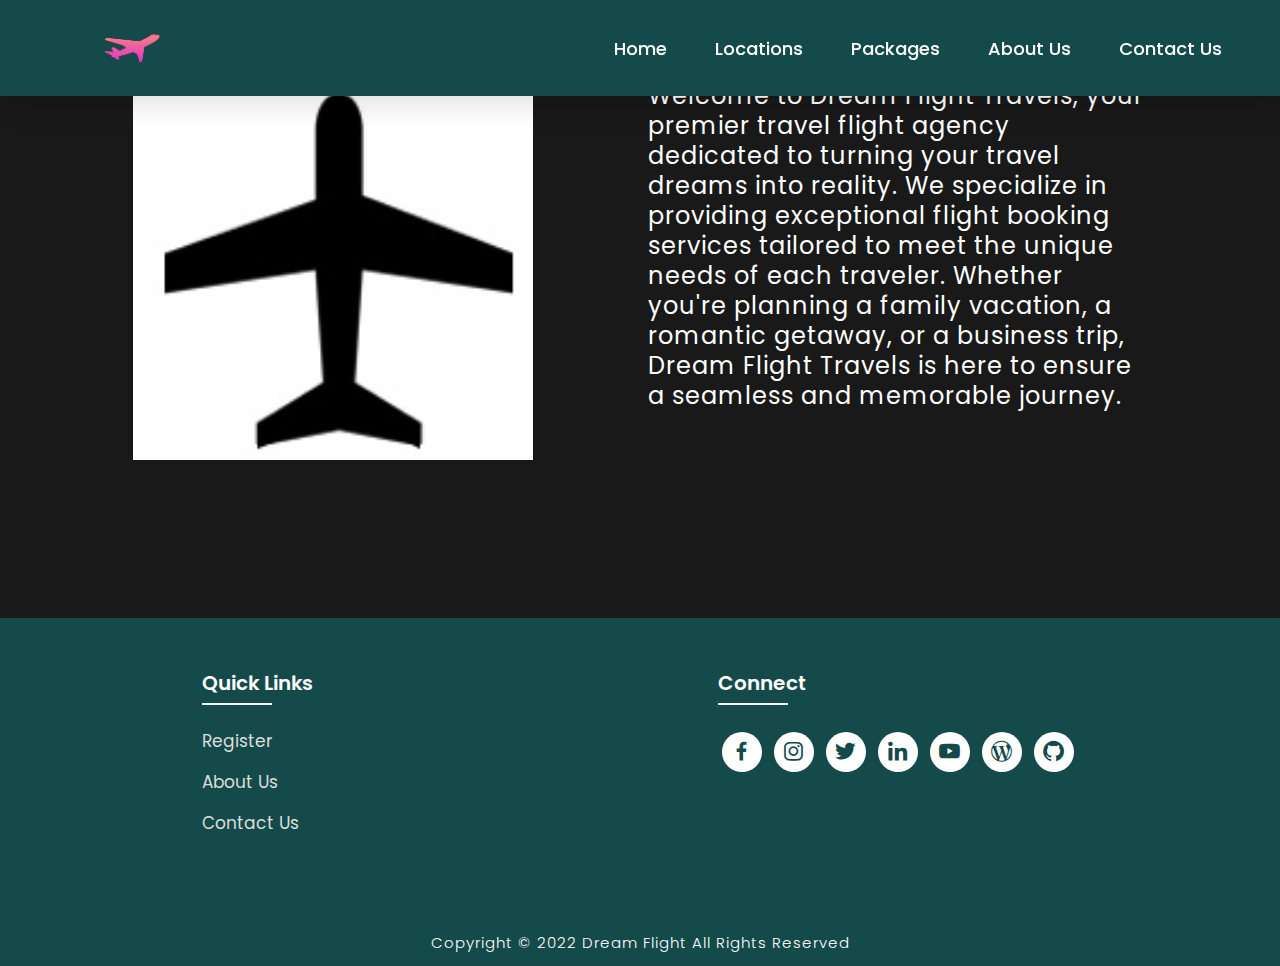
<file: about.html>
<!DOCTYPE html>
<html lang="en">
<head>
    <meta charset="UTF-8">
    <meta http-equiv="X-UA-Compatible" content="IE=edge">
    <meta name="viewport" content="width=device-width, initial-scale=1.0">
    <title>About Us</title>
    <link rel="icon" href="./files/logo.png">
    <link rel="stylesheet" type="text/css" href="css/style.css">
    <link rel="preconnect" href="https://fonts.googleapis.com">
    <link rel="preconnect" href="https://fonts.gstatic.com" crossorigin>
    <link href="https://fonts.googleapis.com/css2?family=Paytone+One&family=Poppins:wght@100;200;300;400;500;600;700;800;900&display=swap" rel="stylesheet">
    <link rel="stylesheet"
    href="https://unpkg.com/boxicons@latest/css/boxicons.min.css">
    
</head>
<body class="aboutbody">
        <nav>
            <img src="./files/logo.png" class="logo" alt="Logo" title="Dream Flight Travels">

            <ul class="navbar">
                <li>
                    <a href="./index.html">Home</a>
                    <a href="./index.html#locations">Locations</a>
                    <a href="./index.html#package">Packages</a>
                    <a href="./about.html">About Us</a>
                    <a href="./contact.html">Contact Us</a>
                </li>
            </ul>
        </nav>
        
    <section class="about">
           <div class="main">
            <img src="./files/1a.jpg" alt="My Photo">
            <div class="abt-text">
               
                <p>Welcome to Dream Flight Travels, your premier travel flight agency dedicated to turning your travel dreams into reality. We specialize in providing exceptional flight booking services tailored to meet the unique needs of each traveler. Whether you're planning a family vacation, a romantic getaway, or a business trip, Dream Flight Travels is here to ensure a seamless and memorable journey.</p>
                

                <div class="connect-section">


                </div>
            </div>
            

           </div>
           

    </section>


    <!-- Footer -->

<!-- Footer -->

<section class="footer">
    <div class="foot">
        <div class="footer-content">
            
            <div class="footlinks">
                <h4>Quick Links</h4>
                <ul>
                    <li><a href="./register.html">Register</a></li>
                    <li><a href="./about.html">About Us</a></li>
                    <li><a href="./contact.html">Contact Us</a></li>
                </ul>
            </div>

            <div class="footlinks">
                <h4>Connect</h4>
                <div class="social">
                    <a href="#" target="_blank"><i class='bx bxl-facebook'></i></a>
                    <a href="#" target="_blank"><i class='bx bxl-instagram' ></i></a>
                    <a href="#" target="_blank"><i class='bx bxl-twitter' ></i></a>
                    <a href="#" target="_blank"><i class='bx bxl-linkedin' ></i></a>
                    <a href="#" target="_blank"><i class='bx bxl-youtube' ></i></a>
                    <a href="#" target="_blank"><i class='bx bxl-wordpress' ></i></a>
                    <a href="#" target="_blank"><i class='bx bxl-github'></i></a>
                </div>
            </div>
            
        </div>
    </div>

    <div class="end">
        <p>Copyright © 2022 Dream Flight  All Rights Reserved</p>
    </div>
</section>

</body>
</html>
</file>
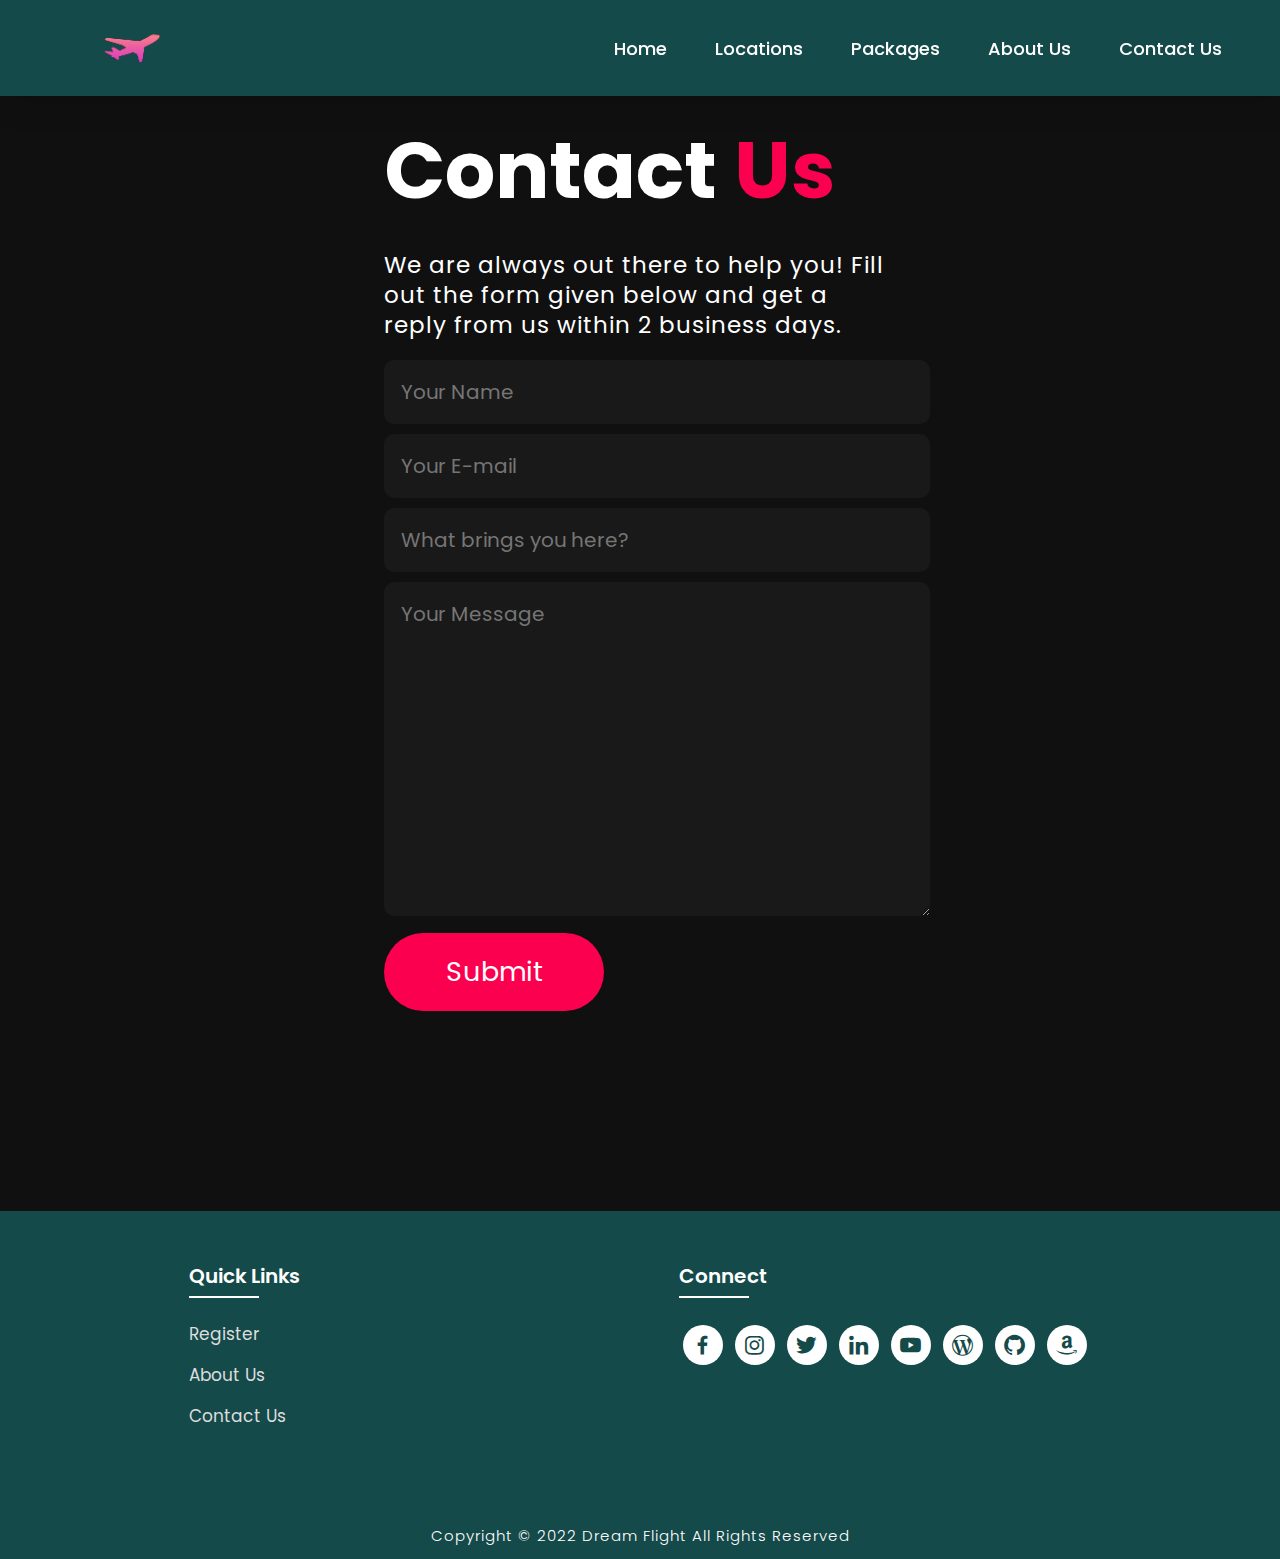
<file: contact.html>
<!DOCTYPE html>
<html lang="en">
<head>
    <meta charset="UTF-8">
    <meta http-equiv="X-UA-Compatible" content="IE=edge">
    <meta name="viewport" content="width=device-width, initial-scale=1.0">
    <title>Contact Us</title>
    <link rel="icon" href="./files/logo.png">
    <link rel="stylesheet" type="text/css" href="css/style.css">
    <link rel="preconnect" href="https://fonts.googleapis.com">
    <link rel="preconnect" href="https://fonts.gstatic.com" crossorigin>
    <link href="https://fonts.googleapis.com/css2?family=Paytone+One&family=Poppins:wght@100;200;300;400;500;600;700;800;900&display=swap" rel="stylesheet">   
    <link rel="stylesheet"
    href="https://unpkg.com/boxicons@latest/css/boxicons.min.css">
    
</head>

<body class="contactbody">
           <nav>
            <img src="./files/logo.png" class="logo" alt="Logo" title="FirstFlight Travels">

            <ul class="navbar">
                <li>
                    <a href="./index.html">Home</a>
                    <a href="./index.html#locations">Locations</a>
                    <a href="./index.html#package">Packages</a>
                    <a href="./about.html">About Us</a>
                    <a href="./contact.html">Contact Us</a>
                </li>
            </ul>
        </nav>

        <section class="contact">
            <div class="contact-form">
                <h1>Contact <span>Us</span></h1>
                <p>We are always out there to help you! Fill out the form given below and get a reply from us within 2 business days.</p>
            <form action="">
                <input type="text" name="myname" placeholder="Your Name" required>
                <input type="email" name="email" placeholder="Your E-mail" required>
                <input type="text" name="subject" placeholder="What brings you here?" required>
                <textarea name="message" cols="30" rows="10" placeholder="Your Message" required></textarea>
                <input type="submit" value="Submit" class="submit-btn">
            </form>
            </div>
            
        </section>

<!-- Footer -->

<section class="footer">
    <div class="foot">
        <div class="footer-content">
            
            <div class="footlinks">
                <h4>Quick Links</h4>
                <ul>
                    <li><a href="./register.html">Register</a></li>
                    <li><a href="./about.html">About Us</a></li>
                    <li><a href="./contact.html">Contact Us</a></li>
                </ul>
            </div>

            <div class="footlinks">
                <h4>Connect</h4>
                <div class="social">
                    <a href="#" target="_blank"><i class='bx bxl-facebook'></i></a>
                        <a href="#" target="_blank"><i class='bx bxl-instagram' ></i></a>
                        <a href="#" target="_blank"><i class='bx bxl-twitter' ></i></a>
                        <a href="#" target="_blank"><i class='bx bxl-linkedin' ></i></a>
                        <a href="#" target="_blank"><i class='bx bxl-youtube' ></i></a>
                        <a href="#" target="_blank"><i class='bx bxl-wordpress' ></i></a>
                        <a href="#" target="_blank"><i class='bx bxl-github'></i></a>
                        <a href="#" target="_blank"><i class='bx bxl-amazon'></i></a>
                </div>
            </div>
            
        </div>
    </div>

    <div class="end">
        <p>Copyright © 2022 Dream Flight  All Rights Reserved</p>
    </div>
</section>

</body>
</html>
</file>
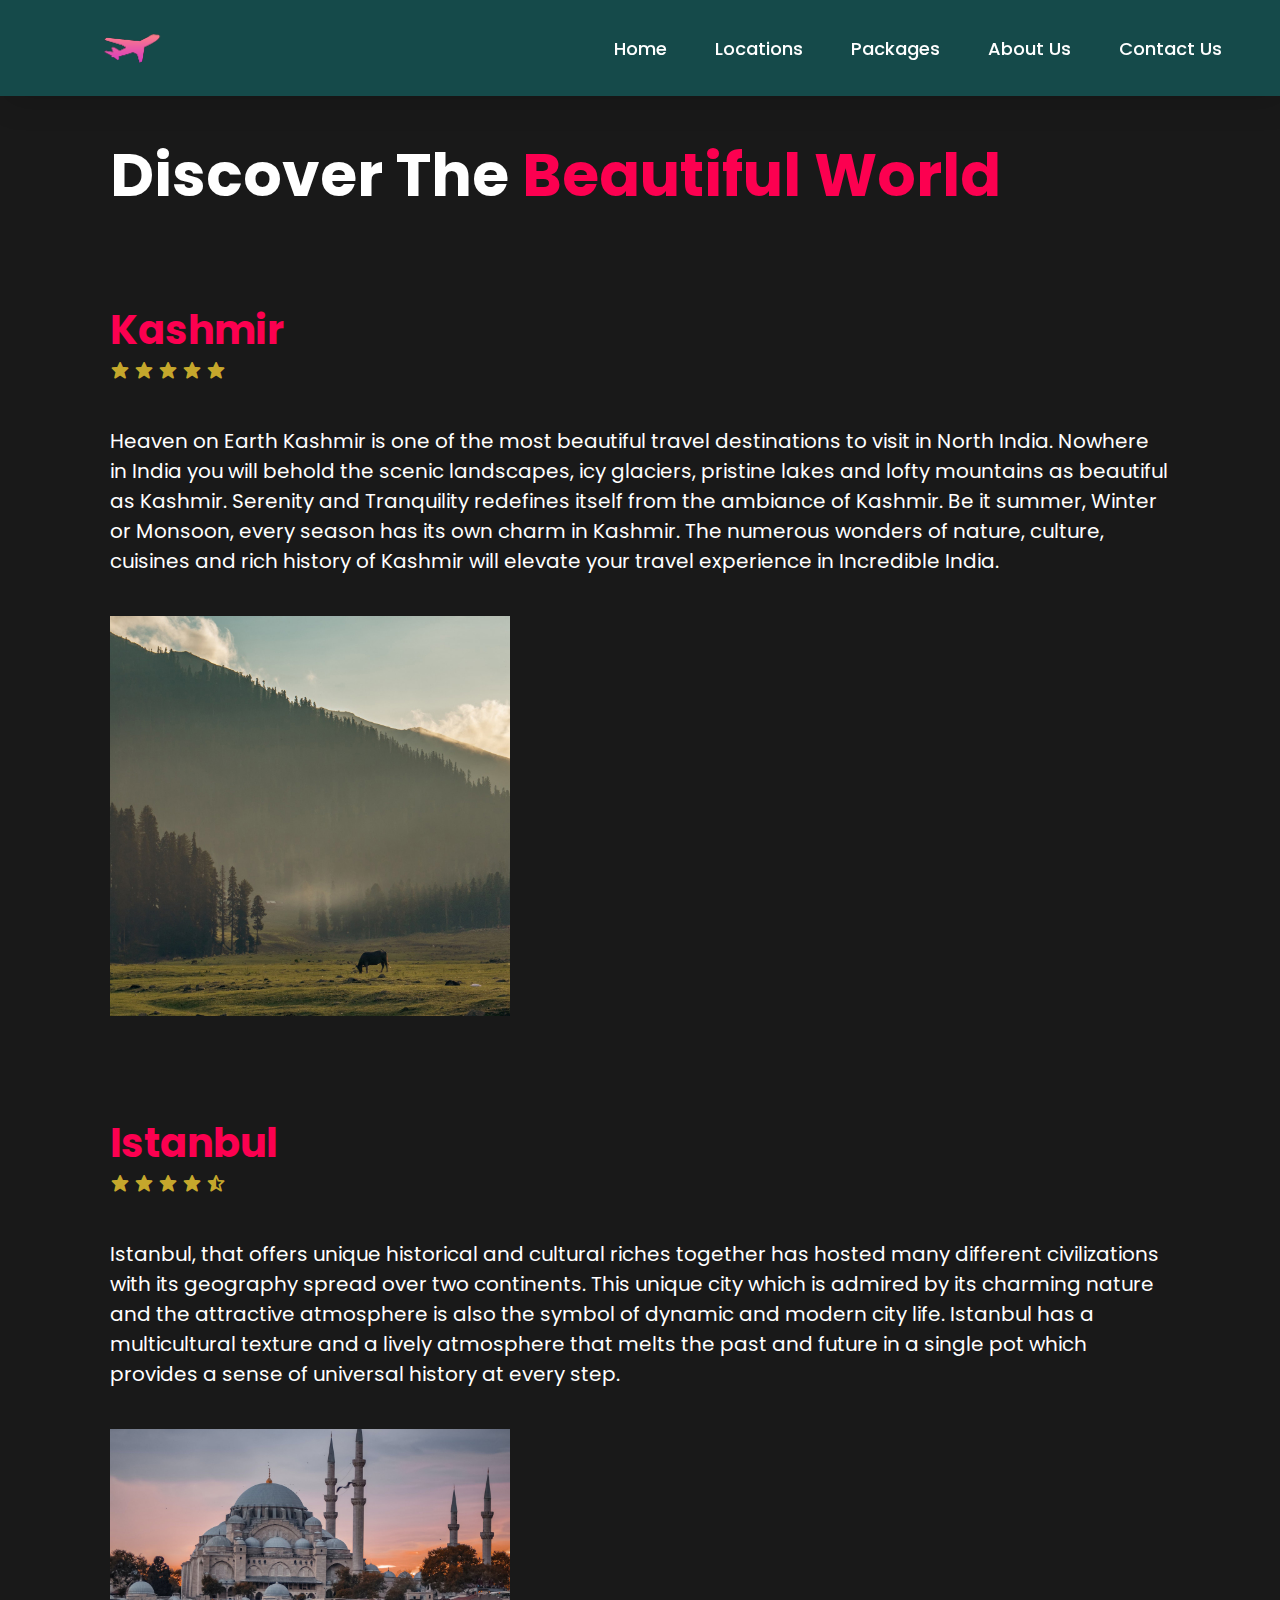
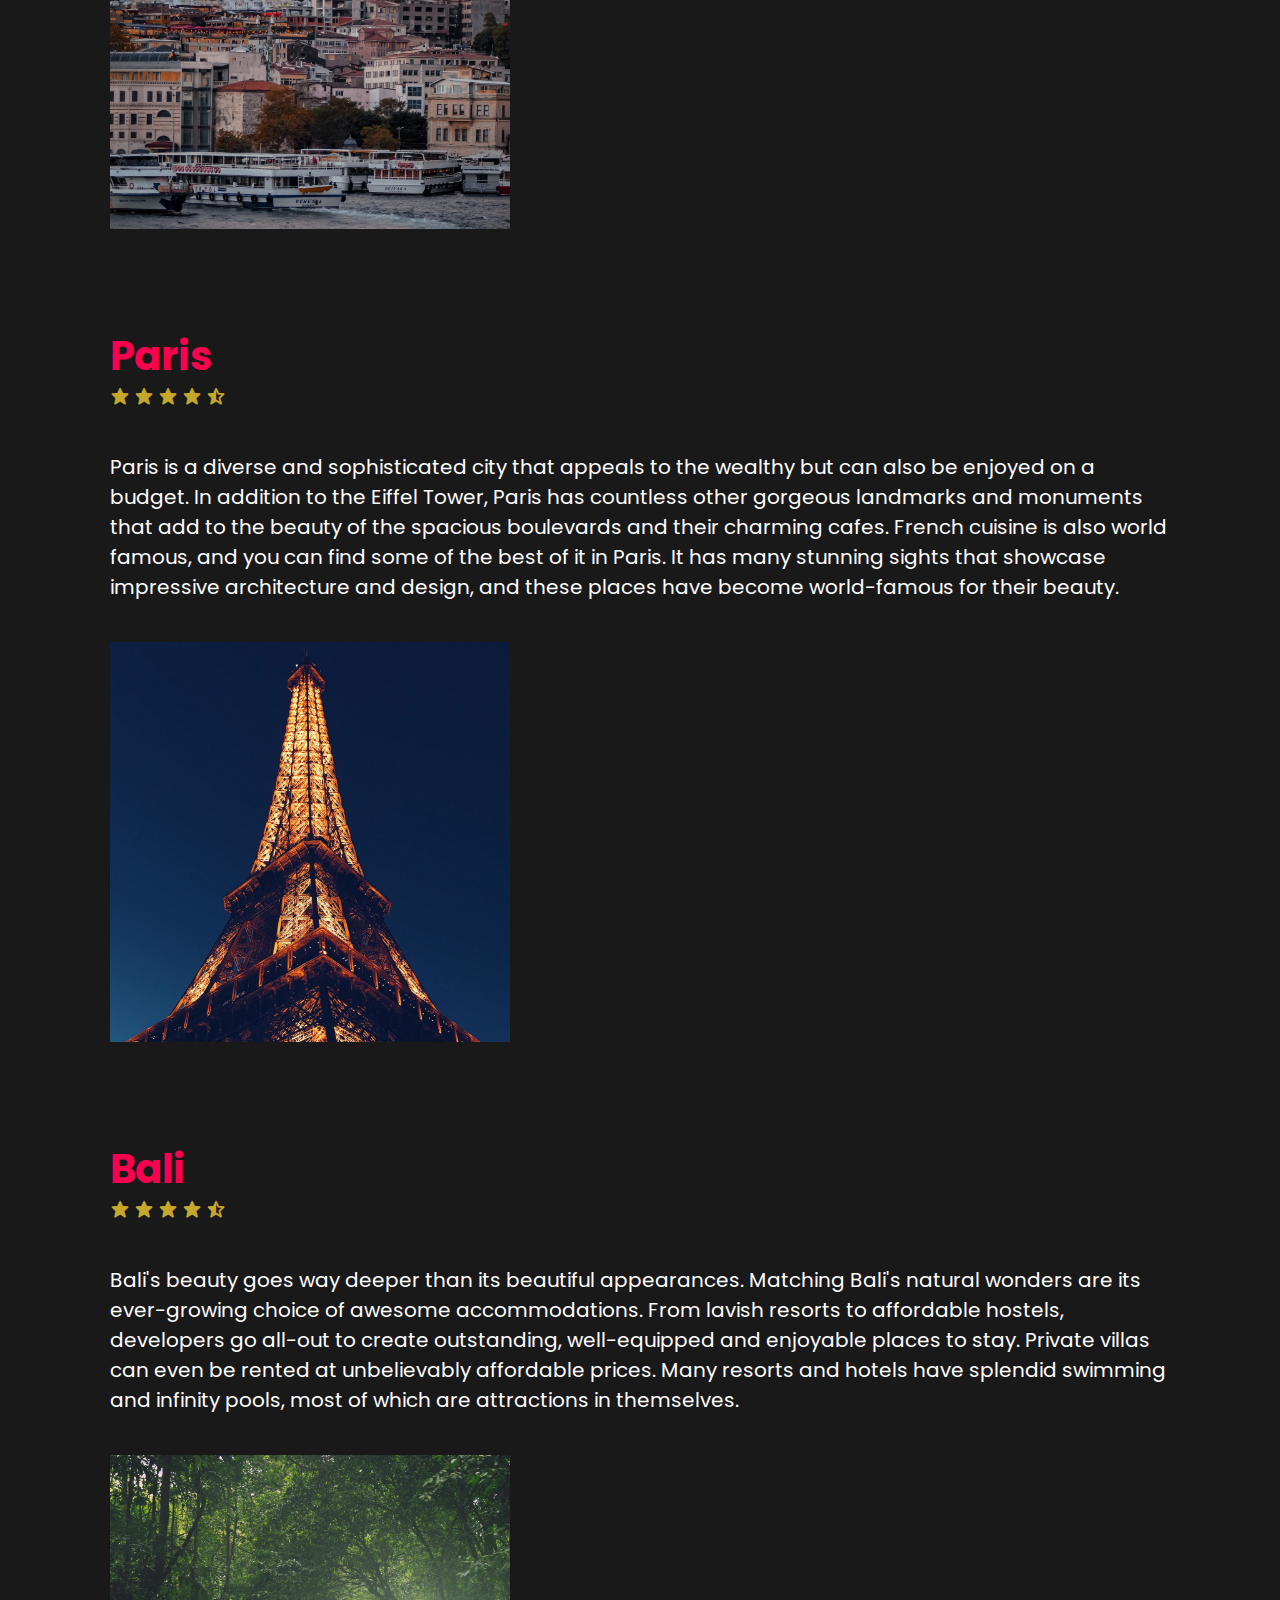
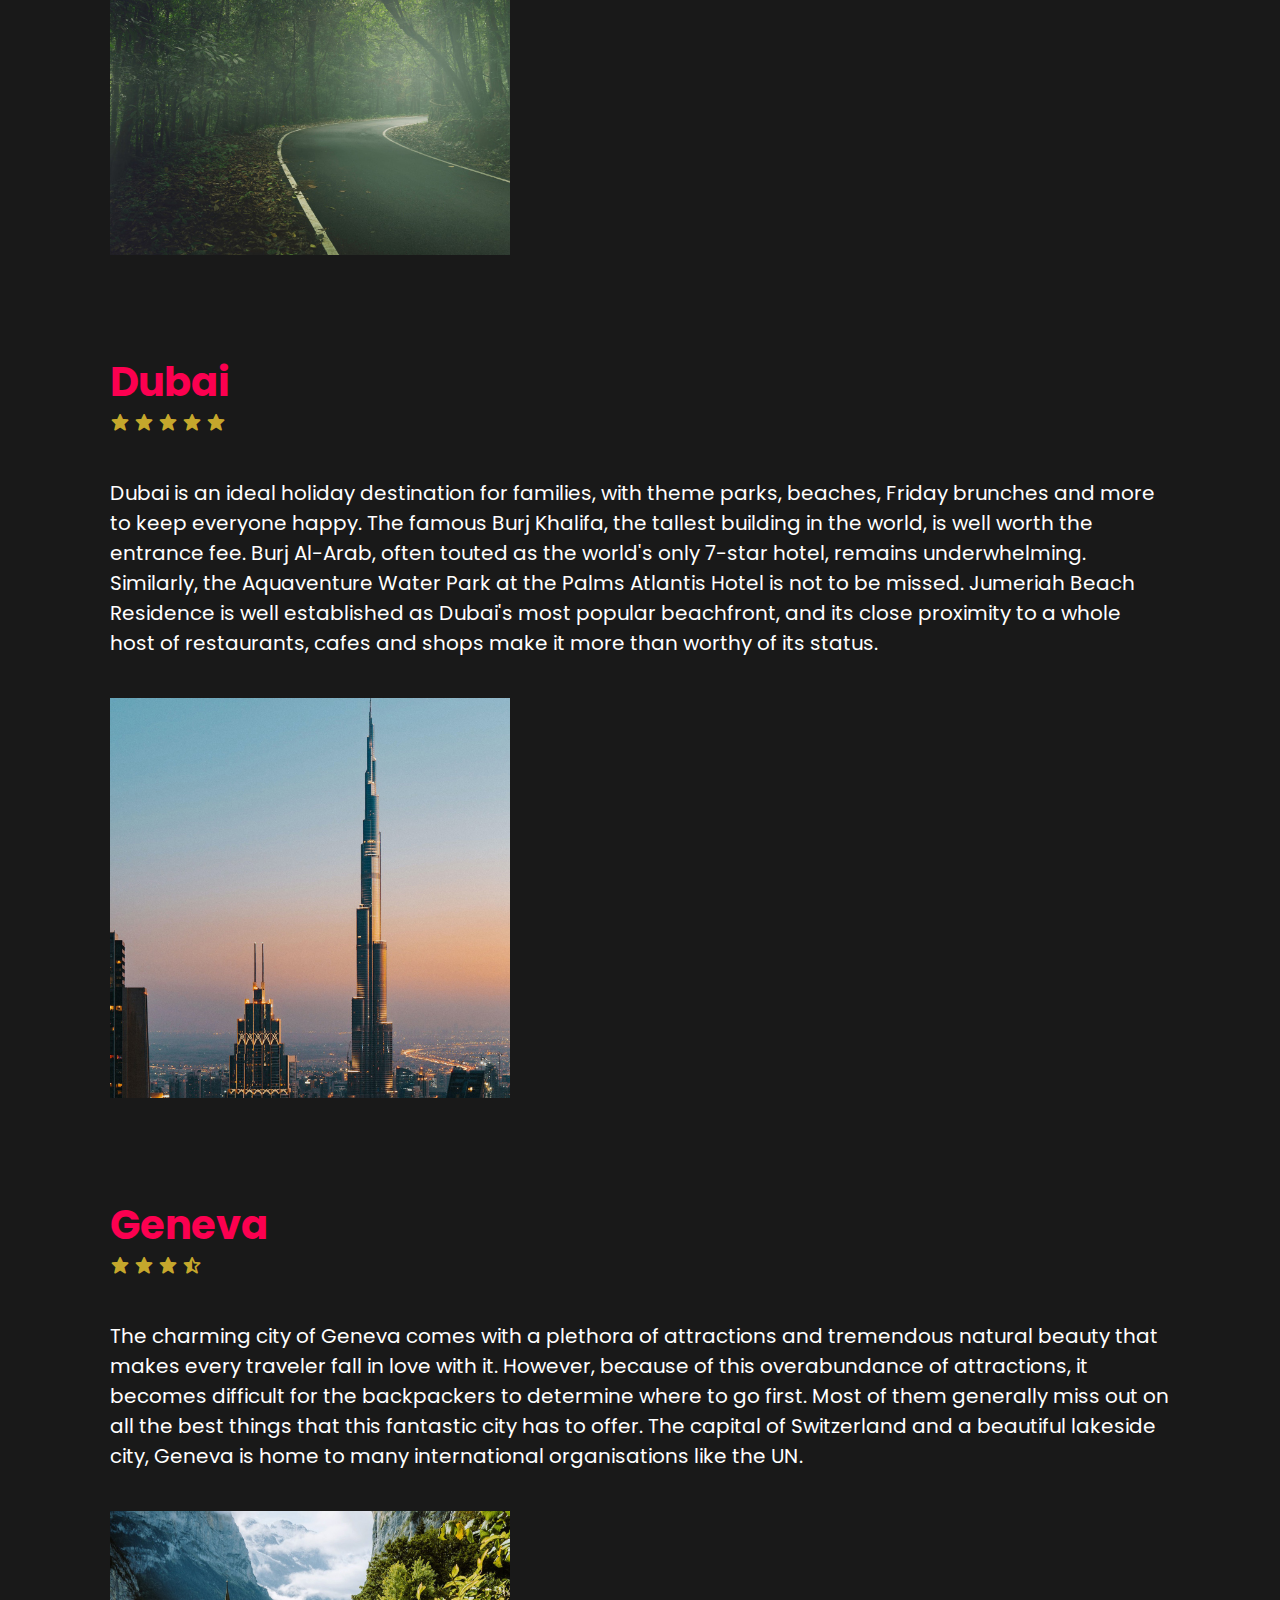
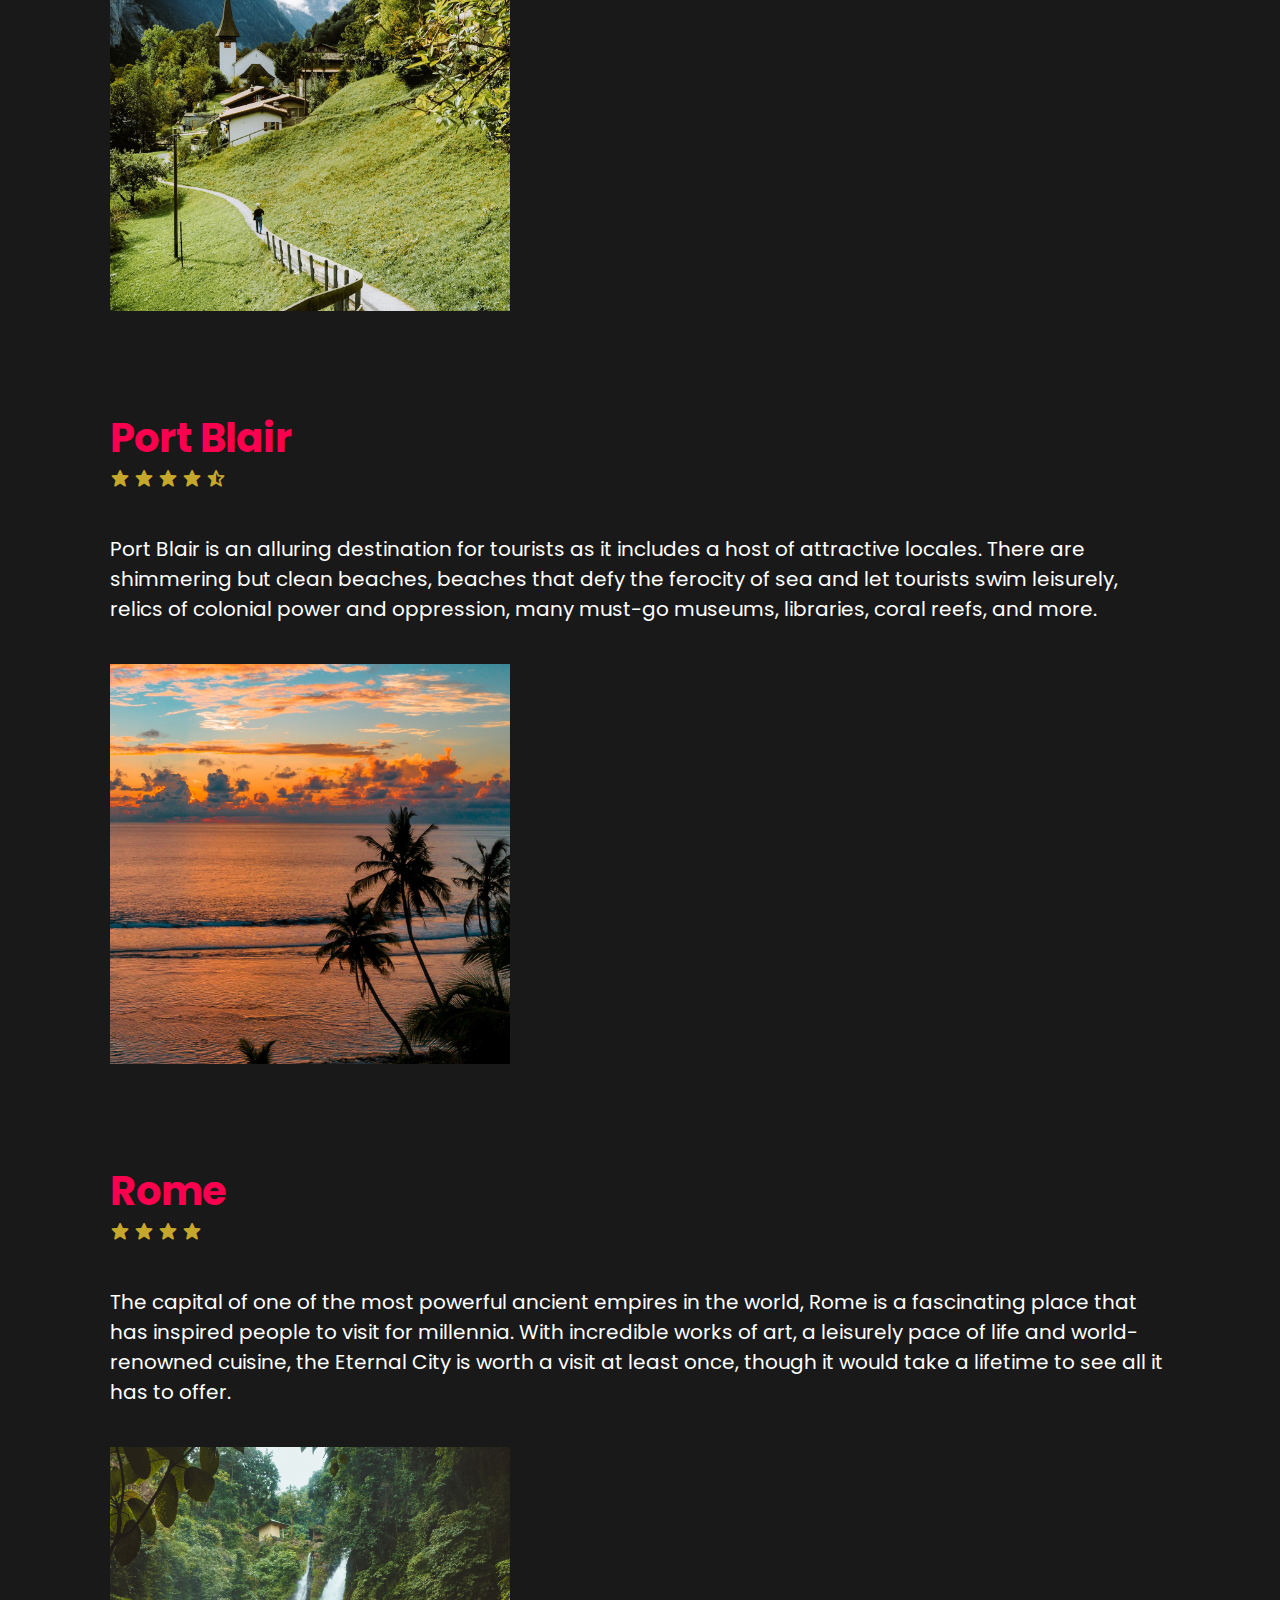
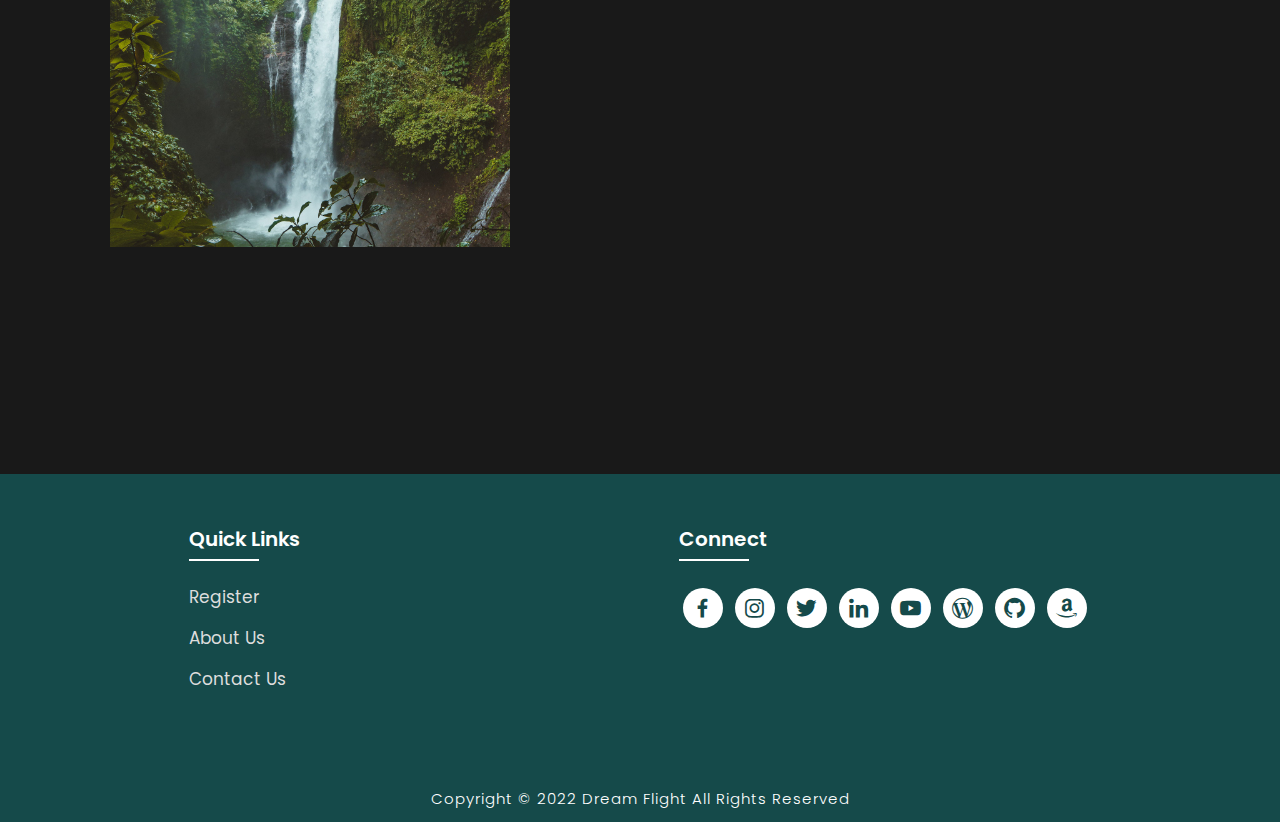
<file: locations.html>
<!DOCTYPE html>
<html lang="en">
<head>
    <meta charset="UTF-8">
    <meta http-equiv="X-UA-Compatible" content="IE=edge">
    <meta name="viewport" content="width=device-width, initial-scale=1.0">
    <title>Travel Destinations</title>
    <link rel="icon" href="./files/logo.png">
    <link rel="stylesheet" type="text/css" href="css/style.css">
    <link rel="preconnect" href="https://fonts.googleapis.com">
    <link rel="preconnect" href="https://fonts.gstatic.com" crossorigin>
    <link href="https://fonts.googleapis.com/css2?family=Paytone+One&family=Poppins:wght@100;200;300;400;500;600;700;800;900&display=swap" rel="stylesheet">
    <link rel="stylesheet"
    href="https://unpkg.com/boxicons@latest/css/boxicons.min.css">
</head>
<body class="location-body">
    <nav>
        <img src="./files/logo.png" class="logo" alt="Logo" title="FirstFlight Travels">

        <ul class="navbar">
            <li>
                <a href="./index.html">Home</a>
                <a href="./index.html#locations">Locations</a>
                <a href="./index.html#package">Packages</a>
                <a href="./about.html">About Us</a>
                <a href="./contact.html">Contact Us</a>
            </li>
        </ul>
    </nav>
<section class="location-section">
    <div class="location-heading">
        <h1>Discover The <span>Beautiful World</span></h1>
    </div>
 <div class="location-detail" id="kashmir">
    <h1>Kashmir</h1>
    <div class="stars">
        <a href="#"><i class='bx bxs-star'></i></a>
        <a href="#"><i class='bx bxs-star'></i></a>
        <a href="#"><i class='bx bxs-star'></i></a>
        <a href="#"><i class='bx bxs-star'></i></a>
        <a href="#"><i class='bx bxs-star'></i></a>
    </div>
    <p>Heaven on Earth Kashmir is one of the most beautiful travel destinations to visit in North India. Nowhere in India you will behold the scenic landscapes, icy glaciers, pristine lakes and lofty mountains as beautiful as Kashmir. Serenity and Tranquility redefines itself from the ambiance of Kashmir. Be it summer, Winter or Monsoon, every season has its own charm in Kashmir. The numerous wonders of nature, culture, cuisines and rich history of Kashmir will elevate your travel experience in Incredible India.</p>
    <div class="location-img">
        <img src="./files/t1.jpg" alt="">
    </div>
 </div>

 <div class="location-detail" id="istanbul">
    <h1>Istanbul</h1>
    <div class="stars">
        <a href="#"><i class='bx bxs-star'></i></a>
        <a href="#"><i class='bx bxs-star'></i></a>
        <a href="#"><i class='bx bxs-star'></i></a>
        <a href="#"><i class='bx bxs-star'></i></a>
        <a href="#"><i class='bx bxs-star-half'></i></a>
    </div>
    <p>Istanbul, that offers unique historical and cultural riches together has hosted many different civilizations with its geography spread over two continents. This unique city which is admired by its charming nature and the attractive atmosphere is also the symbol of dynamic and modern city life. Istanbul has a multicultural texture and a lively atmosphere that melts the past and future in a single pot which provides a sense of universal history at every step.</p>
    <div class="location-img">
        <img src="./files/t2.jpg" alt="">
    </div>
 </div>

 <div class="location-detail" id="paris">
    <h1>Paris</h1>
    <div class="stars">
        <a href="#"><i class='bx bxs-star'></i></a>
        <a href="#"><i class='bx bxs-star'></i></a>
        <a href="#"><i class='bx bxs-star'></i></a>
        <a href="#"><i class='bx bxs-star'></i></a>
        <a href="#"><i class='bx bxs-star-half'></i></a>
    </div>
    <p>Paris is a diverse and sophisticated city that appeals to the wealthy but can also be enjoyed on a budget. In addition to the Eiffel Tower, Paris has countless other gorgeous landmarks and monuments that add to the beauty of the spacious boulevards and their charming cafes. French cuisine is also world famous, and you can find some of the best of it in Paris. It has many stunning sights that showcase impressive architecture and design, and these places have become world-famous for their beauty.</p>
    <div class="location-img">
        <img src="./files/t3.jpg" alt="">
    </div>
 </div>

 <div class="location-detail" id="bali">
    <h1>Bali</h1>
    <div class="stars">
        <a href="#"><i class='bx bxs-star'></i></a>
        <a href="#"><i class='bx bxs-star'></i></a>
        <a href="#"><i class='bx bxs-star'></i></a>
        <a href="#"><i class='bx bxs-star'></i></a>
        <a href="#"><i class='bx bxs-star-half'></i></a>
    </div>
    <p>Bali's beauty goes way deeper than its beautiful appearances. Matching Bali's natural wonders are its ever-growing choice of awesome accommodations. From lavish resorts to affordable hostels, developers go all-out to create outstanding, well-equipped and enjoyable places to stay. Private villas can even be rented at unbelievably affordable prices. Many resorts and hotels have splendid swimming and infinity pools, most of which are attractions in themselves.</p>
    <div class="location-img">
        <img src="./files/t4.jpg" alt="">
    </div>
 </div>

 <div class="location-detail" id="dubai">
    <h1>Dubai</h1>
    <div class="stars">
        <a href="#"><i class='bx bxs-star'></i></a>
        <a href="#"><i class='bx bxs-star'></i></a>
        <a href="#"><i class='bx bxs-star'></i></a>
        <a href="#"><i class='bx bxs-star'></i></a>
        <a href="#"><i class='bx bxs-star'></i></a>
    </div>
    <p>Dubai is an ideal holiday destination for families, with theme parks, beaches, Friday brunches and more to keep everyone happy. The famous Burj Khalifa, the tallest building in the world, is well worth the entrance fee. Burj Al-Arab, often touted as the world's only 7-star hotel, remains underwhelming. Similarly, the Aquaventure Water Park at the Palms Atlantis Hotel is not to be missed. Jumeriah Beach Residence is well established as Dubai's most popular beachfront, and its close proximity to a whole host of restaurants, cafes and shops make it more than worthy of its status.</p>
    <div class="location-img">
        <img src="./files/t5.jpg" alt="">
    </div>
 </div>

 <div class="location-detail" id="geneva">
    <h1>Geneva</h1>
    <div class="stars">
        <a href="#"><i class='bx bxs-star'></i></a>
        <a href="#"><i class='bx bxs-star'></i></a>
        <a href="#"><i class='bx bxs-star'></i></a>
        <a href="#"><i class='bx bxs-star-half'></i></a>
    </div>
    <p>The charming city of Geneva comes with a plethora of attractions and tremendous natural beauty that makes every traveler fall in love with it. However, because of this overabundance of attractions, it becomes difficult for the backpackers to determine where to go first. Most of them generally miss out on all the best things that this fantastic city has to offer. The capital of Switzerland and a beautiful lakeside city, Geneva is home to many international organisations like the UN.</p>
    <div class="location-img">
        <img src="./files/t6.jpg" alt="">
    </div>
 </div>

 <div class="location-detail" id="port-blair">
    <h1>Port Blair</h1>
    <div class="stars">
        <a href="#"><i class='bx bxs-star'></i></a>
        <a href="#"><i class='bx bxs-star'></i></a>
        <a href="#"><i class='bx bxs-star'></i></a>
        <a href="#"><i class='bx bxs-star'></i></a>
        <a href="#"><i class='bx bxs-star-half'></i></a>
    </div>
    <p>Port Blair is an alluring destination for tourists as it includes a host of attractive locales. There are shimmering but clean beaches, beaches that defy the ferocity of sea and let tourists swim leisurely, relics of colonial power and oppression, many must-go museums, libraries, coral reefs, and more.</p>
    <div class="location-img">
        <img src="./files/t7.jpg" alt="">
    </div>
 </div>

 <div class="location-detail" id="rome">
    <h1>Rome</h1>
    <div class="stars">
        <a href="#"><i class='bx bxs-star'></i></a>
        <a href="#"><i class='bx bxs-star'></i></a>
        <a href="#"><i class='bx bxs-star'></i></a>
        <a href="#"><i class='bx bxs-star'></i></a>
    </div>
    <p>The capital of one of the most powerful ancient empires in the world, Rome is a fascinating place that has inspired people to visit for millennia. With incredible works of art, a leisurely pace of life and world-renowned cuisine, the Eternal City is worth a visit at least once, though it would take a lifetime to see all it has to offer.</p>
    <div class="location-img">
        <img src="./files/t8.jpg" alt="">
    </div>
 </div>
    </section>
    <!-- Footer -->

<section class="footer">
    <div class="foot">
        <div class="footer-content">
            
            <div class="footlinks">
                <h4>Quick Links</h4>
                <ul>
                    <li><a href="./register.html">Register</a></li>
                    <li><a href="./about.html">About Us</a></li>
                    <li><a href="./contact.html">Contact Us</a></li>
                </ul>
            </div>

            <div class="footlinks">
                <h4>Connect</h4>
                <div class="social">
                    <a href="#" target="_blank"><i class='bx bxl-facebook'></i></a>
                        <a href="#" target="_blank"><i class='bx bxl-instagram' ></i></a>
                        <a href="#" target="_blank"><i class='bx bxl-twitter' ></i></a>
                        <a href="#" target="_blank"><i class='bx bxl-linkedin' ></i></a>
                        <a href="#" target="_blank"><i class='bx bxl-youtube' ></i></a>
                        <a href="#" target="_blank"><i class='bx bxl-wordpress' ></i></a>
                        <a href="#" target="_blank"><i class='bx bxl-github'></i></a>
                        <a href="#" target="_blank"><i class='bx bxl-amazon'></i></a>
                </div>
            </div>
            
        </div>
    </div>

    <div class="end">
        <p>Copyright © 2022 Dream Flight  All Rights Reserved</p>
    </div>
</section>

</body>
</html>
</file>
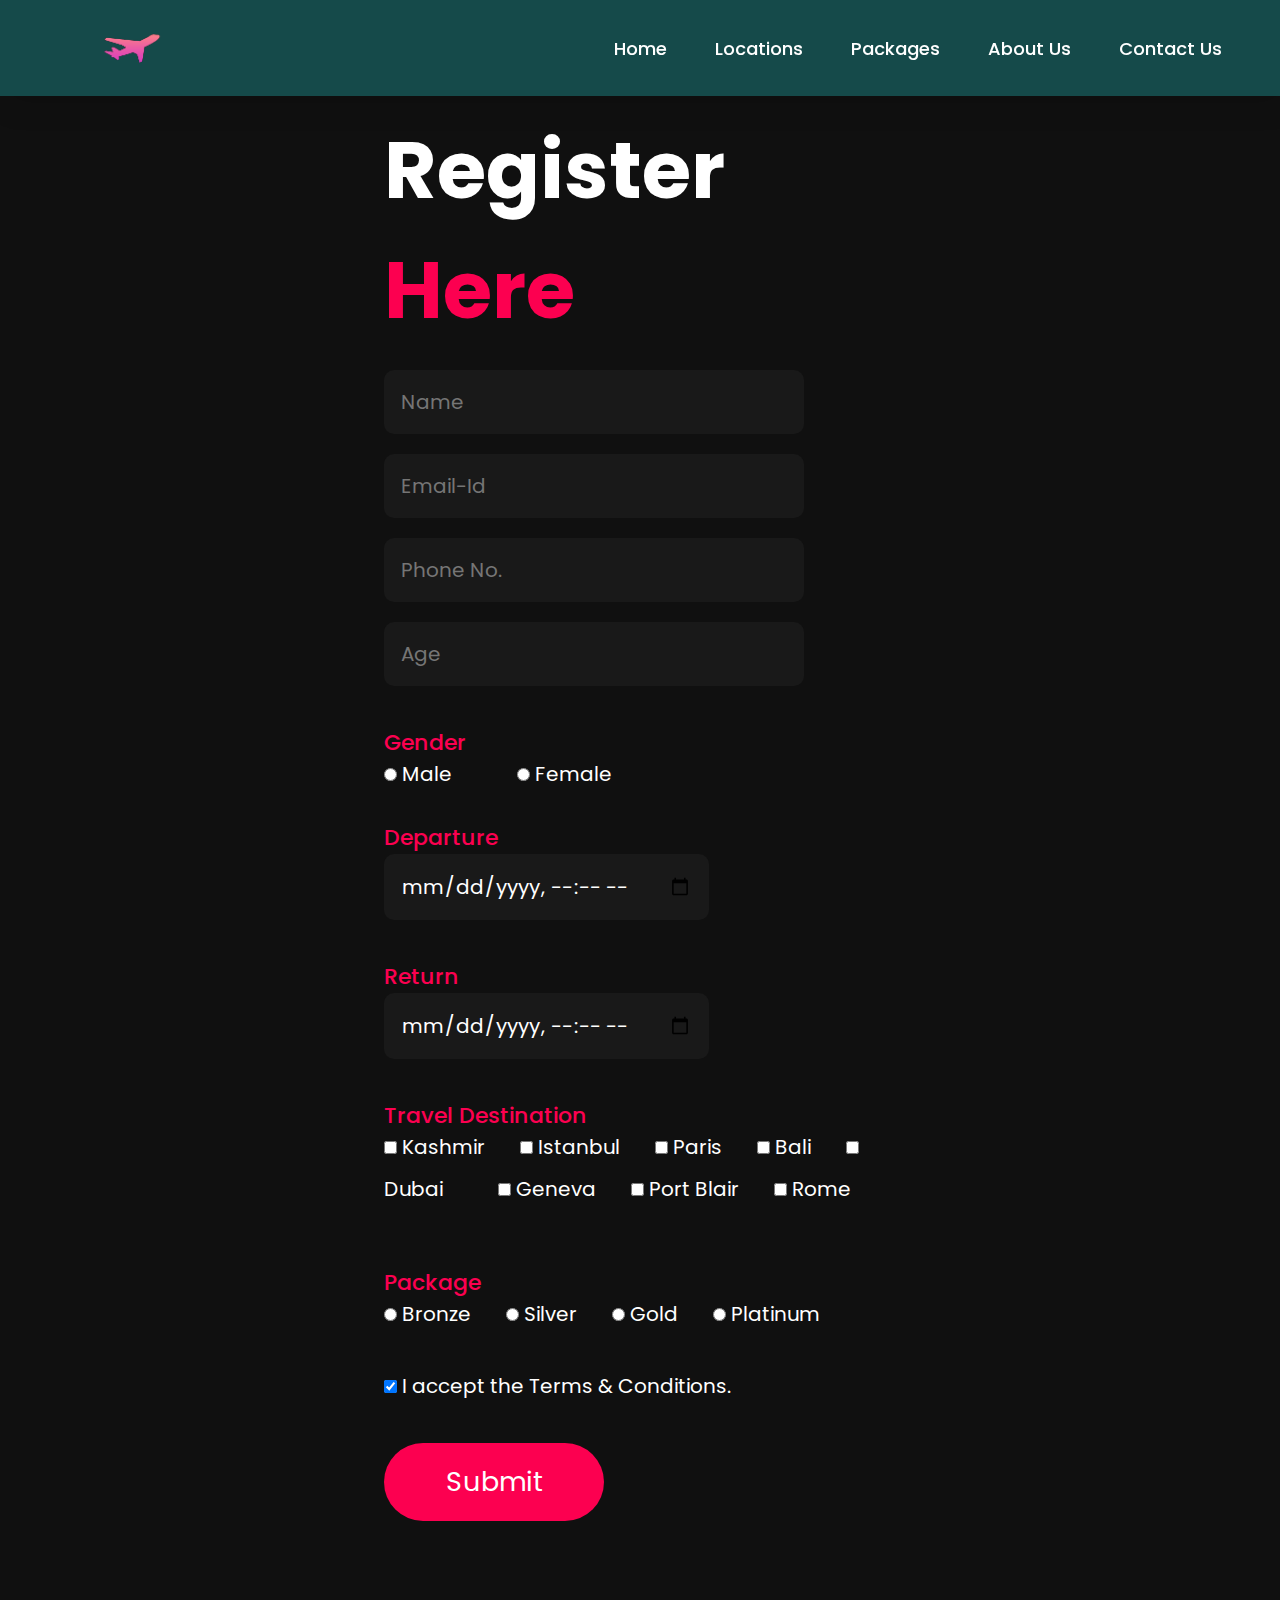
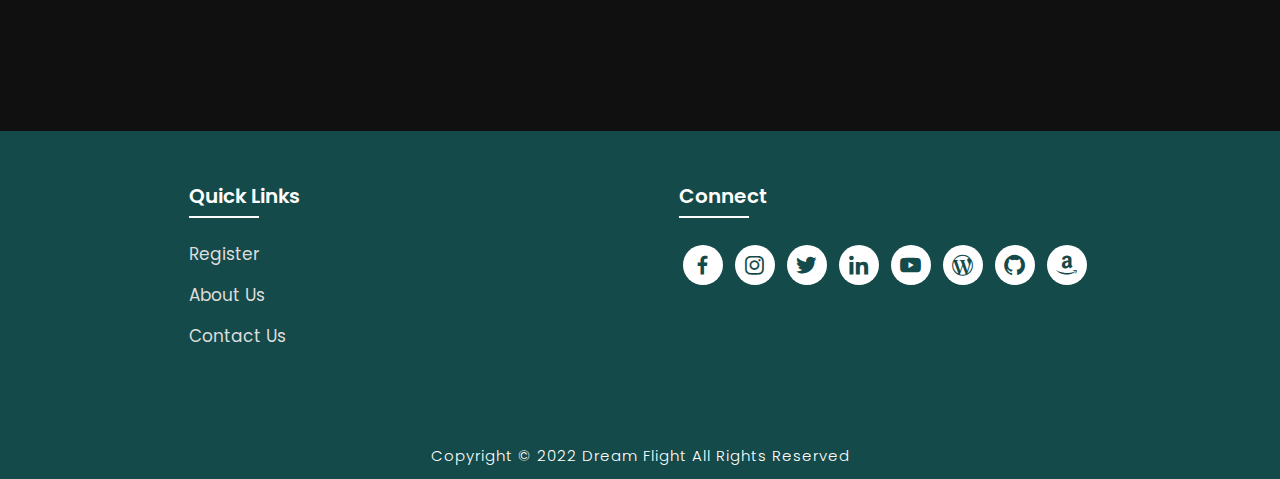
<file: register.html>
<!DOCTYPE html>
<html lang="en">
<head>
    <meta charset="UTF-8">
    <meta http-equiv="X-UA-Compatible" content="IE=edge">
    <meta name="viewport" content="width=device-width, initial-scale=1.0">
    <title>Register Here</title>
    <link rel="icon" href="./files/logo.png">
    <link rel="stylesheet" type="text/css" href="css/style.css">
    <link rel="preconnect" href="https://fonts.googleapis.com">
    <link rel="preconnect" href="https://fonts.gstatic.com" crossorigin>
    <link href="https://fonts.googleapis.com/css2?family=Paytone+One&family=Poppins:wght@100;200;300;400;500;600;700;800;900&display=swap" rel="stylesheet">
    <link rel="stylesheet"
    href="https://unpkg.com/boxicons@latest/css/boxicons.min.css">
</head>
<body class="register-body">

    <nav>
        <img src="./files/logo.png" class="logo" alt="Logo" title="Dream Flight Travels">

        <ul class="navbar">
            <li>
                <a href="./index.html">Home</a>
                <a href="./index.html#locations">Locations</a>
                <a href="./index.html#package">Packages</a>
                <a href="./about.html">About Us</a>
                <a href="./contact.html">Contact Us</a>
            </li>
        </ul>
    </nav>

    <section class="registration">
        <div class="register-form">
            <h1>Register <span>Here</span></h1>
            <form action="" onsubmit="return validateform()">

            <input type="text" name="myname1" placeholder="Name" id="name" required>
            <input type="email" name="myemail" placeholder="Email-Id" id="" required>
            <input type="tel" name="myphone" placeholder="Phone No." id="phonenum" required>
            <input type="number" name="myage" placeholder="Age" id="" required>
            <h4>Gender</h4>
            <input type="radio" name="mygender" id="" required> Male &nbsp; &nbsp; &nbsp; &nbsp; &nbsp; &nbsp; 
            <input type="radio" name="mygender" id=""> Female
            <h4>Departure</h4>
            <input type="datetime-local" name="departuredate" id="" required>
            <h4>Return</h4>
            <input type="datetime-local" name="returndate" id="" required>
            <h4>Travel Destination</h4>
            <input type="checkbox" name="td" id=""> Kashmir &nbsp; &nbsp; &nbsp;
            <input type="checkbox" name="td" id=""> Istanbul &nbsp; &nbsp; &nbsp;
            <input type="checkbox" name="td" id=""> Paris &nbsp; &nbsp; &nbsp;
            <input type="checkbox" name="td" id=""> Bali &nbsp; &nbsp; &nbsp;
            <input type="checkbox" name="td" id=""> Dubai &nbsp; &nbsp; &nbsp; &nbsp; &nbsp;
            <input type="checkbox" name="td" id=""> Geneva &nbsp; &nbsp; &nbsp; 
            <input type="checkbox" name="td" id=""> Port Blair &nbsp; &nbsp; &nbsp;
            <input type="checkbox" name="td" id=""> Rome &nbsp; &nbsp; &nbsp;
            <br> <br>
            <h4>Package</h4>
            <input type="radio" name="locations" id="loc1" required> Bronze &nbsp; &nbsp; &nbsp;
            <input type="radio" name="locations" id="loc1"> Silver &nbsp; &nbsp; &nbsp;
            <input type="radio" name="locations" id="loc1"> Gold &nbsp; &nbsp; &nbsp;
            <input type="radio" name="locations" id="loc1"> Platinum &nbsp; &nbsp; &nbsp;
            <br> <br> 
            <input type="checkbox" name="t&c" id="" checked required> I accept the Terms & Conditions.
            <br> <br> 
            <input type="submit" value="Submit" class="submitbtn">

        </form>
        </div>
    </section>

<!-- Footer -->

<section class="footer">
    <div class="foot">
        <div class="footer-content">
            
            <div class="footlinks">
                <h4>Quick Links</h4>
                <ul>
                    <li><a href="./register.html">Register</a></li>
                    <li><a href="./about.html">About Us</a></li>
                    <li><a href="./contact.html">Contact Us</a></li>
                </ul>
            </div>

            <div class="footlinks">
                <h4>Connect</h4>
                <div class="social">
                    <a href="#" target="_blank"><i class='bx bxl-facebook'></i></a>
                        <a href="#" target="_blank"><i class='bx bxl-instagram' ></i></a>
                        <a href="#" target="_blank"><i class='bx bxl-twitter' ></i></a>
                        <a href="#" target="_blank"><i class='bx bxl-linkedin' ></i></a>
                        <a href="#" target="_blank"><i class='bx bxl-youtube' ></i></a>
                        <a href="#" target="_blank"><i class='bx bxl-wordpress' ></i></a>
                        <a href="#" target="_blank"><i class='bx bxl-github'></i></a>
                        <a href="#" target="_blank"><i class='bx bxl-amazon'></i></a>
                </div>
            </div>
            
        </div>
    </div>

    <div class="end">
        <p>Copyright © 2022 Dream Flight  All Rights Reserved</p>
    </div>
</section>

<!-- Javascript -->
<script>
    function validateform(){ 
        var tel=document.getElementById("phonenum").value;  

        if(tel.length<10){  
            alert("Phone number must be of atleast 10 digits!");  
            return false;  
        } else if(isNaN(tel)){
            alert("Phone number should not include character!");
            return false;
        }
        return true;
}  
</script>

</body>
</html>
</file>
<file: css/style.css>
*{
    padding:0;
    margin:0;
    box-sizing:border;
    font-family:'Poppins',sans-serif;
    text-decoration: none;
    list-style: none;
    scroll-behavior: smooth;
}

/* Home page */

.banner{
    width:100.1%;
    height: 100vh;
    overflow: hidden;
    display: flex;
    justify-content: center;
    align-items: center;
}

.banner video{
    position: absolute;
    top: 0;
    left: 0;
    object-fit: cover;
    width: 100%;
    height: 100%;
    pointer-events: none;
}

.content{
    position: relative;
    z-index: 1;
    width: 100%;
    height: 100vh;
    background-image: linear-gradient(rgba(1, 0, 5, 0.3),rgba(4, 1, 17, 0.3));



}

nav{
    width: 100%;
    position: fixed;
    background-color: rgb(21, 74, 74);
    box-shadow: 5px 5px 30px rgba(0, 0, 0, 15%);
    display: flex;
    align-items: center;
    justify-content: space-between;
}

nav .logo{
    width: 60px;
    margin: 2vh;
    margin-left: 8%;
}

nav ul li{
    list-style: none;
    display: inline-block;
    margin-left: 40px;
}

.navbar{
    display: flex;
    margin-right: 4vh;
}

.navbar a{
    color: white;
    font-size: 18px;
    padding: 10px 22px;
    border-radius: 4px;
    font-weight: 500;   
    text-decoration: none;
    transition: ease 0.40s;
}

.navbar a:hover,.navbar a.active{
    background: white;
    color: black;
    box-shadow: 5px 10px 30px rgb(85 85 85 / 20%);
    border-radius: 5px;
    
}

nav ul li a{
    text-decoration: none;
    color: rgb(255, 255, 255);
    font-size: 17px;
}

.title{
    text-decoration: none;
    /* display: inline-block; */
    font-size: 4vh;
    color: rgb(255, 255, 255);
    padding: 14px 17px;
    margin-top: 32vh;
    text-align: center;
    vertical-align: center;
}

.title h1{
    font-size: 11vh;
    text-shadow: 2px black;
    transition: ease 0.3s;
}

.title h1:hover{
    color:transparent;
    -webkit-text-stroke: 1px white;
    
}

.button{
    display: inline-block;
    margin-top:5vh;
    font-size: 26px;
    padding: 10px 30px;
    color: rgb(22, 74, 74);
    /* background-color:rgb(164, 44, 44); */
    background-color: white;
    border-radius: 20px;
    text-decoration: none;
    transition: ease 0.30s;
}

.button:hover{
    transform: scale(1.1);
    color: white;
    background-color: rgb(21, 74, 74);
    /* border: 2px solid rgb(42, 37, 68); */
    box-shadow: 5px 10px 30px rgba(0, 0, 0, 0.4);
    padding: 10px 30px;
}

/* Services */

.text h2{
    font-size: 40px;
    font-weight: 650;
    margin-top: 40px;
    margin-bottom: 10px;
    line-height: 2;
    text-align: center;
}

.rowitems{
    display: grid;
    grid-template-columns: repeat(auto-fit,minmax(100px,auto));
    gap: 25px;
    align-items: center;
    text-align: center;
    margin-top: 20px;
    margin-left: 30px ;
    margin-right: 30px;
    margin-bottom:10px ;
}

.container-box{
    border: 1px solid #d3d3d3;
    border-radius: 5px;
    padding: 50px 10px;
    transition: all 0.7s ease 0s;
    cursor: pointer;
}

.container-image img{
    height: 100px;
    width: 100px;
    padding: 10px;
    margin-bottom: 15px;
}

.container-box h4{
    font-size: 20px;
    margin-bottom: 5px;
    font-weight: 550;
}

.container-box p{
    font-size: 16px;
    color: #808080;
}

.container-box:hover{
    transform: translateX(3px);
    box-shadow: 5px 20px 50px rgba(78, 78, 78, 0.1);
    border: 1px solid transparent;
    border-radius: 0px;
}

/* Packages */

.package-title{
    text-align: center;
}

.package-title h2{
    font-size: 40px;
    font-weight: 650;
    padding-top: 75px;
    padding-bottom: 10px;
    line-height: 2;
}

.package-content{
    display: flex;
    justify-content: space-around;
    flex-wrap: wrap;
}

.image{
    position: relative;
    transition: all 0.3s cubic-bezier(0.445,0.05,0.55,0.95);
    cursor: pointer;
    filter: brightness(95%);
}

.image img{
    width: 100%;
    height: 500px;
    border-radius: 30px;
}

.image h3{
    color: white;
    position: absolute;
    font-size: 30px;
    font-weight: 600;
    text-align: center;
    top: 10px;
    right: 20px;
}

.dest-content{
    display: flex;
    flex-wrap: wrap;
    justify-content: space-between;
    align-items: center;
    padding-top: 15px;
    margin-bottom: 50px;
}

.location h4{
    font-size: 25px;
    letter-spacing: 1px;
    font-weight: 600;
    margin-bottom: 2px;
}

.pac-details li{
    font-size: 19px;
    color: #4c4c4c;
    margin-left: 15px;
    margin-bottom: 2px;
    list-style-type: disc;
}

.image:hover{
    filter: brightness(120%);
    transform: scale(1.03);
}

/* Locations */

.location-content{
    display: flex;
    justify-content: space-around;
    flex-wrap: wrap;
}

.col-content{
    position: relative;
    filter:brightness(95%);
    transition: all 0.3s cubic-bezier(0.445,0.05,0.55,0.95);

}

.col-content img{
    margin-bottom: 40px;
    height: 501px;
    border-radius: 27px;
    width: 100%;
    
}

.col-content h5{
    position: absolute;
    font-size: 25px;
    color: white;
    font-weight: 500;
    left: 20px;
    bottom: 105px;
    cursor: pointer;
}

.col-content p{
    position: absolute;
    font-size: 20px;
    color: white;
    left: 20px;
    bottom: 80px;
    cursor: pointer;
}

.col-content:hover{
    filter: brightness(120%);
    transform: scale(1.03);
    cursor: pointer;
}

/* Newsletter */

.newsletter{
    display: flex;
    flex-wrap: wrap;
    align-items: center;
    justify-content: space-around;
}

.newstext h2{
    margin-top: 100px;
    font-size: 38px;
}

.newstext p{
    font-size: 20px;
    color: #4c4c4c;
}

.newsletter form{
    margin-top: 100px;
    width: 100%;
    position: relative;
}

.newsletter form input:first-child{
    display: inline-block;
    width: 300px;
    font-size: 17px;
    outline: none;
    border: none;
    border-radius: 20px;
    padding: 20px 150px 20px 30px;
    box-shadow: 5px 10px 30px rgb(85 85 85 / 20%);
}

.newsletter form input:last-child{
    display: inline-block;
    position: absolute;
    outline: none;
    border: 2px solid transparent;
    border-radius: 20px;
    color: white;
    background-color: rgb(21, 74, 74);
    padding: 14px 30px;
    cursor: pointer;
    font-size: 17px;
    font-weight: 450;
    top: 6px;
    right: 6px;
    transition: ease 0.30s;
}

.newsletter form input:last-child:hover{
    border: 2px solid rgb(21, 74, 74);
    background-color: white;
    color: rgb(21, 74, 74);
}


/* Footer */

.footer{
    margin-top: 80px;
    background-color: rgb(21, 74, 74);
}

.foot{
    padding: 20px 0;
}

.footer-content{
    display: flex;
    flex-wrap: wrap;
    justify-content: space-around;
    
}

.footlinks h4{
    margin-top: 30px;
    font-size: 20px;
    font-weight: 600;
    color: white;
    margin-bottom: 30px;
    position: relative;
}


.footlinks h4::before{
    content: "";
    position: absolute;
    height: 2px;
    width: 70px;
    left: 0;
    bottom: -7px;
    background: white;
}

.footlinks ul li{
    margin-bottom: 15px;
}

.footlinks ul li a{
    font-size: 17px;
    color: #dddddd;
    display: block;
    transition: ease 0.30s;
}

.footlinks ul li a:hover{
    transform: translate(6px);
    color: white;
}

.social a{
    font-size: 25px;
    margin: 4px;
    height: 40px;
    width: 40px;
    color: rgb(21, 74, 74);
    background-color: white;
    display: inline-flex;
    justify-content: center;
    align-items: center;
    border-radius: 20px;
    transition: ease 0.30s;
}

.social a:hover{
    transform: scale(1.2);
}

.end{
    text-align: center;
    padding-top: 60px;
    padding-bottom: 12px;
}

.end p{
    font-size: 15px;
    color: white;
    letter-spacing: 1px;
    font-weight: 300;
}

/* About Us */

.aboutbody{
    background-color: #191919;
}

.about{
    width: 100%;
    padding: 78px 0px;
}

.about img{
    height: auto;
    width: 400px;
}

.abt-text{
    width: 500px;
}

.abt-text h1{
    font-size: 70px;
    color: white;
    margin-bottom: 20px;
    letter-spacing: 1px;
}

.abt-text h1 span{
    color: #fc0050;
    letter-spacing: 1px;
}

.abt-text p{
    color: white;
    font-size: 24px;
    margin-bottom: 45px;
    line-height: 30px;
    letter-spacing: 1px;
}

.main{
    width: 1130px;
    max-width: 95%;
    margin: 0 auto;
    display: flex;
    align-items: center;
    justify-content: space-around;
}

.connectbtn{
    display: inline-block;
    background-color: #fc0050;
    font-size: 18px;
    color: white;
    font-weight: bold;
    padding: 13px 30px;
    border-radius: 30px;
    transition: ease 0.4s;
    border: 2px solid transparent;
    letter-spacing: 1px;
}

.connectbtn:hover{
    background-color: transparent;
    border: 2px solid #fc0050;
    transform: scale(1.1);
}

.connect-section{
    margin-top: 26px;
}


.social-icons a{
    height: 40px;
    width: 40px;
    margin: 4px;
    font-size: 30px;
    color: #101010;
    background-color: white;
    border-radius: 20px;
    display: inline-flex;
    justify-content: center;
    align-items: center;
    transition: ease 0.30s;
}

.social-icons a:hover{
    transform: scale(1.2);
}

/* Contact Us */

.contactbody{
    background-color: #101010;
    background-repeat: no-repeat;
    background-size: cover;
    
}

.contact{
    padding: 110px 30%;
    height: 100%;
    min-height: 100vh;
}

.contact-form h1{
    font-size: 80px;
    color: white;
    margin-bottom: 20px;
}

.contact-form h1 span{
    color:#fc0050;
}

.contact-form p{
    color: white;
    line-height: 30px;
    letter-spacing: 1px;
    font-size: 23px;
    margin-bottom: 20px;
}


.contact-form form input,form textarea{
    width: 100%;
    padding: 17px;
    border: none;
    outline: none;
    background-color: #191919;
    font-size: 20px;
    color: white;
    margin-bottom: 10px;
    border-radius: 10px;
}

.contact-form form .submit-btn{
    display: inline-block;
    background-color: #fc0050;
    font-size: 27px;
    font-weight: 600px;
    border: 2px solid transparent;
    border-radius: 40px;
    width: 220px;
    cursor: pointer;
    transition: ease 0.30s;

}

.contact-form form .submit-btn:hover{
    border: 2px solid #fc0050;
    background-color: transparent;
    transform: scale(1.1);

}

/* Registration Form */

.register-body{
    background-color: #101010;
    background-repeat: no-repeat;
    background-size: cover;

}

.registration{
    padding: 110px 30%;
    height: 100%;
    min-height: 100vh;
}

.register-form h1{
    font-size: 80px;
    color: white;
    margin-bottom: 20px;
}
.register-form h1 span{
    color: #fc0050;
}

.register-form{
    color: white;
    font-size: 20px;
}

.register-form form input{
    color: white;
    padding: 17px;
    background-color: #191919;
    font-size: 20px;
    outline: none;
    border: none;
    border-radius: 10px;
    margin-bottom: 20px;
    
}
.register-form h4{
    font-size: 22px;
    font-weight: 500;
    margin-top: 20px;
    color: #fc0050;
}


.register-form form .submitbtn{
    display: inline-block;
    background-color: #fc0050;
    font-size: 27px;
    font-weight: 600px;
    border: 2px solid transparent;
    border-radius: 60px;
    width: 220px;
    cursor: pointer;
    transition: ease 0.30s;
}

.register-form form .submitbtn:hover{
    border: 2px solid #fc0050;
    background-color: transparent;
    transform: scale(1.1);
}


.location-body{
    background-color: #191919;
    color: white;
}

.location-section{
    padding: 110px;
    height: 100%;
    min-height: 100vh;
}

.location-heading h1{
    margin-top: 20px;
    font-size: 60px;
    margin-bottom: 20px;
}

.location-heading h1 span{
    color: #fc0050;
}

.location-detail h1{
    padding-top: 60px;
    color: #fc0050;
    font-size: 40px;
}

.location-detail p{
    font-size: 20px;
    margin-top: 40px;
    margin-bottom: 10px;
}

.location-img img{
    height: 400px;
    width: 400px;
    margin-top: 30px;
    margin-bottom: 30px;
}

.stars i{
    font-size: 20px;
    color: rgb(197, 167, 44);
}
</file>
